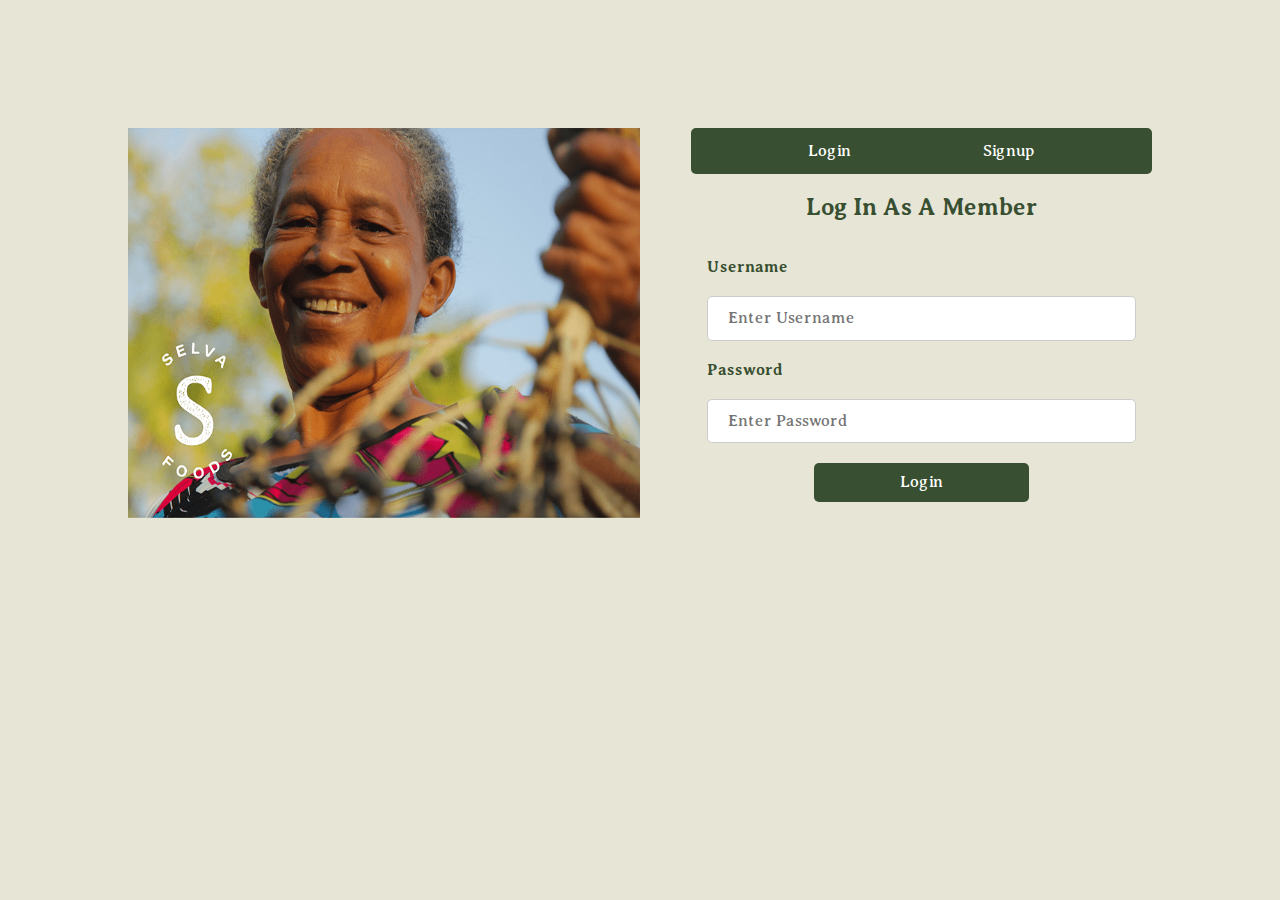
<file: login.html>
<!DOCTYPE html>
<html lang="en">
<head>
    <meta charset="UTF-8">
    <meta name="viewport" content="width=device-width, initial-scale=1.0">
    <title>login</title>
    <!-- css file -->
    <link href="login.css" rel="stylesheet" type="text/css" />
    <link href="general.css" rel="stylesheet" type="text/css" />
    <link href="Normalize.css" rel="stylesheet" type="text/css" />

    <!-- google font Averia Serif Libre -->
    <link rel="preconnect" href="https://fonts.googleapis.com">
    <link rel="preconnect" href="https://fonts.gstatic.com" crossorigin>
    <link href="https://fonts.googleapis.com/css2?family=Averia+Serif+Libre:ital,wght@0,300;0,400;0,700;1,300;1,400;1,700&display=swap" rel="stylesheet">
</head>

</head>
<body>
<div style="display: flex;margin-top: 10%;margin-left: 10%;margin-right: 10%;">
    <div class="imgcontainer">
        <img src="pic resources\web acai pics\conmunity ppl.png" alt="Avatar" class="avatar">
    </div>
    <div>
        <div class="tab">
            <button class="tabLinks" onclick="clickTab(event, 'Login')">Login</button>
            <button class="tabLinks" onclick="clickTab(event, 'Signup')">Signup</button>
        </div>
        <div id="Login" class="tabContent">
            <h2 style="text-align: center;color: rgb(56, 79, 49);">Log In As A Member</h2>
            <div class="container">
                <label><b>Username</b></label>
                <input type="text" placeholder="Enter Username" id="login_name" required>
                <label><b>Password</b></label>
                <input type="password" placeholder="Enter Password" id="login_psw" required>
                <div style="left: 50%;right: 50%;text-align: center;">
                <button type="submit" class="submitBtn" onclick="loginOrSignup(event, 'Login')">Login</button>
                </div>
            </div>
        </div>
        <div id="Signup" class="tabContent" style="display: none;">
            <h2 style="text-align: center;color: rgb(56, 79, 49);">Create Your Free Account</h2>
            <div class="container">
                <label><b>Username</b></label>
                <input type="text" placeholder="Enter Username" id="signup_name" required>
                <label><b>Password</b></label>
                <input type="password" placeholder="Enter Password" id="signup_psw" required>
                <div style="left: 50%;right: 50%;text-align: center;">
                <button type="submit" class="submitBtn" onclick="loginOrSignup(event, 'Signup')">Signup</button>
                </div>
            </div>
        </div> 
    </div>
</div>

<script src="login.js"></script>

</body>
</html>
</file>
<file: login.css>
*{
    font-family: 'Averia Serif Libre', serif;
}
form {
    border: 3px solid #f1f1f1;
}

input[type=text], input[type=password] {
  width: 100%;
  padding: 12px 20px;
  margin: 20px 0;
  display: inline-block;
  border: 1px solid #ccc;
  box-sizing: border-box;
  border-radius: 5px;
}

button:hover {
  opacity: 0.8;
}

.submitBtn {
  width: 50%;
  padding: 10px 18px;
  align-items: center;
  background-color:rgb(56, 79, 49);
  border: none;
  color: white;
  border-radius: 5px;
}

.imgcontainer {
  width: 65%;
  height: auto;
  display: flex;
  margin-right: 5%;
}

img.avatar {
  width: 100%;
}

.container {
  padding: 16px;
  color: rgb(56, 79, 49);
}

span.psw {
  float: right;
  padding-top: 16px;
}

.tab {
  overflow: hidden;
  background-color: rgb(56, 79, 49);
  display: flex;
  border-radius: 5px;
  justify-content: center;          /* Center elements horizontally */
  align-items: center;              /* Center elements vertically */
}

.tab button {
  background-color: inherit;
  border: none;
  outline: none;
  cursor: pointer;
  padding: 14px 16px;
  color: white;
  display: flex;                    /* Center content inside the child element */
  justify-content: center;
  align-items: center;
  margin: 0 50px;
}

.tabcontent {
  display: none;
  padding: 6px 12px;
  border: 1px solid #ccc;
  border-top: none;
}



/* Responsive Styles - Adjust layout on smaller screens */
@media (max-width: 768px) {
  .login-container {
      padding: 10px;
  }

  .tab button {
      font-size: 0.9rem;
      padding: 12px;
  }

  .tabContent {
      max-width: 100%;
  }
}

/* Further adjustments for mobile screens */
@media (max-width: 480px) {
  .login-container {
      padding: 10px;
  }

  .tabContent {
      max-width: 100%;
      padding: 15px;
  }

  .submitBtn {
      font-size: 0.9rem;
      padding: 10px 16px;
  }

  .imgcontainer {
      width: 100%;
      max-width: 250px;
  }
}
</file>
<file: general.css>
/* General Styles */
body {
    font-family: Arial, sans-serif;
    margin: 0;
    padding: 0;
    background-color: rgb(231,230,214);
    box-sizing: border-box;
}

/* general -- nav menu bar */
.navbar {
    display: flex;
    justify-content: space-between;
    align-items: center;
    padding: 30px 25px;
    background-color: rgb(56, 79, 49); 
    color: white;
    font-family:'Averia Serif Libre',serif;
    font-size: 25px;
}

.nav-links {
    display: flex;
    gap: 20px;
}

.nav-links a {
    text-decoration: none;                                      /* Removes the underline from the links */
    color: white;
    font-size: 20px;
}

.nav-links a {
    text-decoration: none;                                      /* Removes the underline from the links */
    color: white;
    font-size: 18px;
}

.navbar .link1 a{
    font-size: 30px;
    text-decoration: none; 
    color: white;
}

/* general -- Hide hamburger icon on larger screens */
.hamburger {
    display: none;
    font-size: 24px;
    cursor: pointer;                                            /* Changes the cursor to a pointer when hovering over the icon, indicating it's clickable. */
}

header .nav-links a:hover {
    color: #ffd700;
}

.navbar .link1 a:hover {
    color: #ffd700;
}

/* general -- menubar -- Responsive Styling for Smaller Screens */
@media screen and (max-width: 768px) {
    .nav-links {
        display: none;
        flex-direction: column;
        position: absolute;
        top: 60px;
        right: 20px;
        background-color: rgb(56, 79, 49);
        border: 1px solid white;
        border-radius: 5px;
        padding: 10px;
    }

    .nav-links.show {
        display: flex;
    }

    .hamburger {
        display: block;
    }
}

/* general -- Footer styles */
footer {
    background-color: rgb(56, 79, 49);
    color: rgb(231,230,214);
    padding: 20px;
    text-align: center;
}
  
footer .footer-container {
    display: flex;
    justify-content: space-between;
    align-items: center;
    max-width: 1200px;
    margin: 0 auto;
}
  
footer .footer-logo {
    text-align: center;
}
  
footer .footer-logo img {
    width: 80px;
    height: auto;
    margin-bottom: 10px;
    border-radius: 50%;
}
  
footer .footer-logo p {
    margin: 0;
}
  
footer .social-media {
    text-align: center;
}
  
footer .social-media p {
    font-size: 16px;
    margin-bottom: 10px;
}
  
footer .social-media a {
    color: rgb(231,230,214);
    text-decoration: none;
    font-size: 35px;
    margin: 0 10px;
}
  
footer .social-media a:hover {
    color: #ffd700;
} 
  
footer .copyright {
    margin-top: 10px;
    font-size: 14px;
}
</file>
